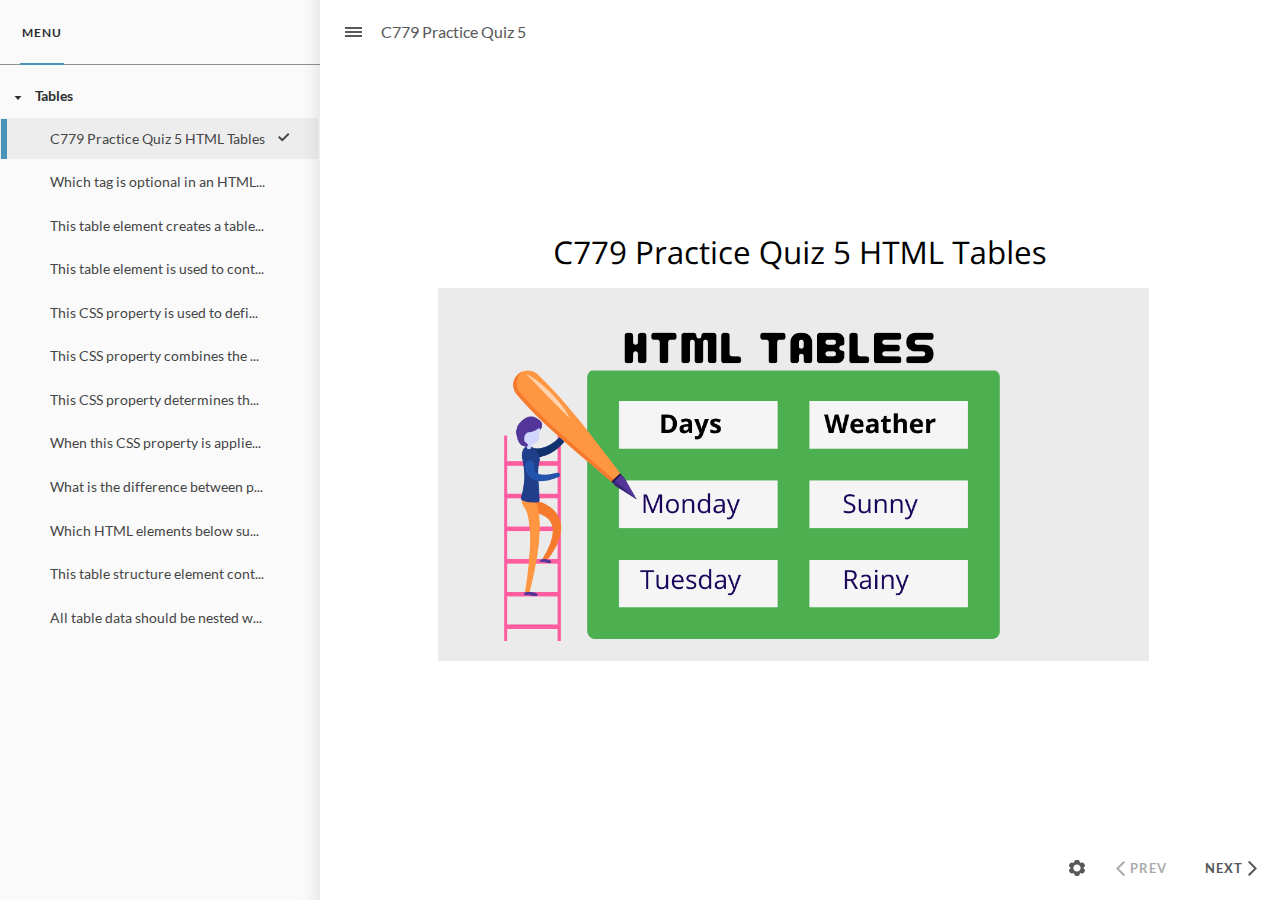
<file: index.html>
﻿<!doctype html>
<html lang="en-US">
<head>
  <meta charset="utf-8">
  <!-- Created using Storyline 360 - http://www.articulate.com  -->
  <!-- version: 3.79.30921.0 -->
  <title>C779 Practice Quiz 5</title>
  <meta http-equiv="x-ua-compatible" content="IE=edge"/>
  <meta name="viewport" content="width=device-width,initial-scale=1,user-scalable=no,shrink-to-fit=no,minimal-ui"/>
  <meta name="apple-mobile-web-app-capable" content="yes"/>
  <style>
    html, body { height: 100%; padding: 0; margin: 0 }
    #app { height: 100%; width: 100%; }
  </style>

  <script>
    window.DS = {};
    window.globals = {
      DATA_PATH_BASE: '',
      HAS_FRAME: true,
      HAS_SLIDE: true,

      lmsPresent: false,
      tinCanPresent: false,
      cmi5Present: false,
      aoSupport: false,
      scale: 'noscale',
      captureRc: false,
      browserSize: 'optimal',
      bgColor: '#FFFFFF',
      features: 'ConnectionMessages,DropIn1,DropIn2,DropIn3,DropIn4,FullScreenToggle,LayerPresentAsDialog,MultipleQuizTracking,UpdatedThemeEditor,VideoSync',
      themeName: 'unified',
      preloaderColor: '#8C8C8C',
      suppressAnalytics: false,
      productChannel: 'stable',
      publishSource: 'storyline',
      aid: 'aid|c968bc11-14fc-4e19-bbd4-9d9aef93eb11',
      cid: '5f8f3acd-6497-43a9-b565-3db9322bfdd7',
      playerVersion: '3.79.30921.0',
      publishTimestamp: '2023-09-07T23:02:59.7660995Z',
      maxIosVideoElements: 10,
      connectionSettings: { message: 'You%20are%20offline.%20Trying%20to%20reconnect...', useDarkTheme: true, mode: 'disabled' },

      
      parseParams: function(qs) {
        if (window.globals.parsedParams != null) {
          return window.globals.parsedParams;
        }
        qs = (qs || window.location.search.substr(1)).split('+').join(' ');
        var params = {},
            tokens,
            re = /[?&]?([^=]+)=([^&]*)/g;

        while (tokens = re.exec(qs)) {
          params[decodeURIComponent(tokens[1]).trim()] =
            decodeURIComponent(tokens[2]).trim();
        }
        window.globals.parsedParams = params;
        return params;
      }

    };
  </script>
  <script>
    var isIe11 = ('ActiveXObject' in window || window.MSBlobBuilder != null)
      && window.msCrypto != null && !window.ActiveXObject;
    if (isIe11) {
      window.globals.unsupportedBrowser = true;
      document.write(atob('[base64]'));
    }
  </script>
  
  <script>window.THREE = { };</script>
  
</head>
<body style="background: #FFFFFF" class="cs-HTML theme-unified">
  <!-- 360 -->
  <script>!function(){var e,i=/iPhone/i,o=/iPod/i,n=/iPad/i,t=/\biOS-universal(?:.+)Mac\b/i,r=/\bAndroid(?:.+)Mobile\b/i,a=/Android/i,d=/(?:SD4930UR|\bSilk(?:.+)Mobile\b)/i,p=/Silk/i,l=/Windows Phone/i,u=/\bWindows(?:.+)ARM\b/i,b=/BlackBerry/i,s=/BB10/i,c=/Opera Mini/i,f=/\b(CriOS|Chrome)(?:.+)Mobile/i,h=/Mobile(?:.+)Firefox\b/i,v=function(e){return void 0!==e&&"MacIntel"===e.platform&&"number"==typeof e.maxTouchPoints&&e.maxTouchPoints>1&&"undefined"==typeof MSStream};e=function(e){var m={userAgent:"",platform:"",maxTouchPoints:0};e||"undefined"==typeof navigator?"string"==typeof e?m.userAgent=e:e&&e.userAgent&&(m={userAgent:e.userAgent,platform:e.platform,maxTouchPoints:e.maxTouchPoints||0}):m={userAgent:navigator.userAgent,platform:navigator.platform,maxTouchPoints:navigator.maxTouchPoints||0};var g=m.userAgent,y=g.split("[FBAN");void 0!==y[1]&&(g=y[0]),void 0!==(y=g.split("Twitter"))[1]&&(g=y[0]);var A=function(e){return function(i){return i.test(e)}}(g),w={apple:{phone:A(i)&&!A(l),ipod:A(o),tablet:!A(i)&&(A(n)||v(m))&&!A(l),universal:A(t),device:(A(i)||A(o)||A(n)||A(t)||v(m))&&!A(l)},amazon:{phone:A(d),tablet:!A(d)&&A(p),device:A(d)||A(p)},android:{phone:!A(l)&&A(d)||!A(l)&&A(r),tablet:!A(l)&&!A(d)&&!A(r)&&(A(p)||A(a)),device:!A(l)&&(A(d)||A(p)||A(r)||A(a))||A(/\bokhttp\b/i)},windows:{phone:A(l),tablet:A(u),device:A(l)||A(u)},other:{blackberry:A(b),blackberry10:A(s),opera:A(c),firefox:A(h),chrome:A(f),device:A(b)||A(s)||A(c)||A(h)||A(f)},any:!1,phone:!1,tablet:!1};return w.any=w.apple.device||w.android.device||w.windows.device||w.other.device,w.phone=w.apple.phone||w.android.phone||w.windows.phone,w.tablet=w.apple.tablet||w.android.tablet||w.windows.tablet,w}(),"object"==typeof exports&&"undefined"!=typeof module?module.exports=e:"function"==typeof define&&define.amd?define((function(){return e})):this.isMobile=e}();
    window.isMobile.apple.tablet = window.isMobile.apple.tablet ||
      (navigator.platform === 'MacIntel' && navigator.maxTouchPoints > 1);
    window.isMobile.apple.device = window.isMobile.apple.device || window.isMobile.apple.tablet;
    window.isMobile.tablet = window.isMobile.tablet || window.isMobile.apple.tablet;
    window.isMobile.any = window.isMobile.any || window.isMobile.apple.tablet;
  </script>

  <div id="focus-sink" tabindex="-1"></div>

  <div id="preso"></div>
  <script>
    (function() {

      var classTypes = [ 'desktop', 'mobile', 'phone', 'tablet' ];

      var addDeviceClasses = function(prefix, testObj) {
        var curr, i;
        for (i = 0; i < classTypes.length; i++) {
          curr = classTypes[i];
          if (testObj[curr]) {
            document.body.classList.add(prefix + curr);
          }
        }
      };

      var params = window.globals.parseParams(),
          isDevicePreview = params.devicepreview === '1',
          isPhoneOverride = params.deviceType === 'phone' || (isDevicePreview && params.phone == '1'),
          isTabletOverride = (params.deviceType === 'tablet' || isDevicePreview) && !isPhoneOverride,
          isMobileOverride = isPhoneOverride || isTabletOverride;

      var deviceView = {
        desktop: !window.isMobile.any && !isMobileOverride,
        mobile: window.isMobile.any || isMobileOverride,
        phone: isPhoneOverride || (window.isMobile.phone && !isTabletOverride),
        tablet: isTabletOverride || window.isMobile.tablet
      };

      window.globals.deviceView = deviceView;
      window.isMobile.desktop = !window.isMobile.any;
      window.isMobile.mobile = window.isMobile.any;

      addDeviceClasses('view-', deviceView);

    })();
  </script>
  
  <script src='story_content/user.js' type=text/javascript></script>
  <div class="slide-loader"></div>

  <script>
    var doc = document, loader = doc.body.querySelector('.slide-loader'); [ 1, 2, 3 ].forEach(function(n) { var d = doc.createElement('div'); d.style.backgroundColor = window.globals.preloaderColor; d.classList.add('mobile-loader-dot'); d.classList.add('dot' + n); loader.appendChild(d); });
  </script>

  <div class="mobile-load-title-overlay" style="display: none">
    <div class="mobile-load-title">C779 Practice Quiz 5</div>
  </div>

  <div class="mobile-chrome-warning"></div>

  
<style>
  .warn-connection-dialog {
    display: none;
    background: transparent;
    pointer-events: all;
    position: fixed;
    left: 0;
    top: 0;
    width: 100%;
    height: 100%;
    z-index: 999;
  }

  .warn-connection-content {
    pointer-events: all;
    border-radius: 4px;
    background: white;
    border: 1px solid #E7E7E7;
    color: #333333;
    box-shadow: 0 2px 4px rgba(0, 0, 0, 0.25);
    transition: all 150ms ease-out;
    position: absolute;
    white-space: nowrap;
  }

  .view-phone.is-landscape .warn-connection-content {
    left: 23px;
    bottom: 23px;
  }

  .view-tablet.is-landscape .warn-connection-content {
    left: 50%;
    top: 20px;
    transform: translateX(-50%);
  }

  .is-portrait .warn-connection-content {
    transform: translate(-50%, calc(-100% - 15px));
  }

  .warn-connection-content p {
    display: inline-block;
    margin: 0 8px 0 0;
    line-height: 33px;
    font-size: 11px;
  }

  .warn-connection-content svg {
    position: relative;
    vertical-align: middle;
    margin: 0 2px 2px 8px;
  }

  .view-desktop .warn-connection-content {
    left: 1.5em;
    bottom: 1.5em;
  }

  .view-desktop .warn-connection-content p {
    font-size: 1.1em;
  }

  .is-offline .warn-connection-dialog {
    display: block;
  }

  .is-offline .cs-panel * {
    pointer-events: none !important;
  }

  .is-offline .cs-panel {
    pointer-events: all !important;
  }

  .is-offline #nav-controls * {
    pointer-events: none !important;
  }

  .is-offline #nav-controls {
    pointer-events: all !important;
  }
</style>

<div class="warn-connection-dialog" role="alertdialog" aria-modal="true" tabindex="0" aria-labelledby="warn-connection-message">
  <div class="warn-connection-content">
    <svg width="17" height="15" viewBox="0 0 17 15" xmlns="http://www.w3.org/2000/svg">
      <path fill="#8F0000" stroke="white" d="M16.07,12.98 L15.88,12.23 L9.51,1.21 C8.97,0.26,7.6,0.26,7.06,1.21 L0.69,12.23 C0.15,13.16,0.81,14.36,1.91,14.36 H14.65 C15.47,14.36,16.05,13.7,16.07,12.98 Z"/>
      <path fill="white" stroke="white" d="M8.58,5.5 C8.35,5.28,8.5,5.35,8.21,5.32 C8.09,5.35,7.97,5.49,7.96,5.67 C7.97,5.79,7.98,5.92,7.98,6.04 L7.98,6.04 C7.99,6.17,8,6.31,8.01,6.43 L8.01,6.44 C8.03,6.92,8.06,7.41,8.09,7.9 L8.09,7.9 C8.12,8.39,8.14,8.88,8.17,9.37 C8.17,9.39,8.18,9.42,8.2,9.44 C8.23,9.46,8.25,9.47,8.28,9.47 C8.31,9.47,8.34,9.46,8.35,9.44 C8.37,9.43,8.38,9.4,8.39,9.35 L8.39,9.34 C8.39,9.24,8.4,9.15,8.4,9.05 L8.4,9.05 C8.41,8.96,8.41,8.86,8.42,8.75 C8.43,8.44,8.45,8.12,8.47,7.81 L8.47,7.81 C8.49,7.49,8.51,7.18,8.53,6.87 C8.55,6.46,8.56,6.05,8.59,5.64 L8.6,5.62 C8.6,5.57,8.59,5.53,8.58,5.5 L8.21,5.32 Z"/>
      <circle fill="white" stroke="white" cx="8.3" cy="11.35" r="0.3"/>
    </svg>
    <p id="warn-connection-message">You are offline. Trying to reconnect...</p>
  </div>
</div>

<script>
  (function() {
    window.DS.connection = {
      warningShown: false,
      assets: {},
      loadingAssetGroup: false,
      retryDelay: 500
    };

    var connectionSettings = window.globals.connectionSettings || {};

    // The `window.globals.features` variable must be set in `webpack.dev.config` when testing locally - it is not enough
    // to have it in the data - but it must be set there as well.
    var useConnectionMessages = window.AbortController != null &&
      window.location.protocol != 'file:' &&
      window.globals.features.indexOf('ConnectionMessages') != -1 &&
      connectionSettings.mode === 'normal';

    window.DS.connection.useConnectionMessages = useConnectionMessages;

    var assetCount = 0;
    var checkLoadedId;


    if (useConnectionMessages && connectionSettings != null) {
      var contentEl = document.querySelector('.warn-connection-content');
      var messageEl = contentEl.querySelector('p');

      if (connectionSettings.useDarkTheme) {
        contentEl.style.borderColor = '#BABBBA';
        contentEl.style.backgroundColor = '#282828';
        contentEl.style.color = '#FFFFFF';
      }

      if (connectionSettings.message != null) {
        messageEl.textContent = window.decodeURIComponent(connectionSettings.message);
      }
    }

    function checkAssetsReady() {
      for (var i in DS.connection.assets) {
        if (!DS.connection.assets[i].success) {
          return false;
        }
      }
      return true;
    }

    function stopAssetGroup() {
      if (!useConnectionMessages) { return; }

      assetCount = 0;

      DS.connection.oldAssetGroup = DS.connection.assets;
      DS.connection.assets = {};
      DS.connection.loadingAssetGroup = false;
      clearInterval(checkLoadedId);
    }

    function startAssetGroup() {
      if (!useConnectionMessages) { return; }
      var ticks = 0;
      clearInterval(checkLoadedId);
      checkLoadedId = setInterval(function() {
        var loaded = 0;
        if (assetCount === 0 && loaded === 0) {
          clearInterval(checkLoadedId);
          return;
        }

        for (var i in DS.connection.assets) {
          if (DS.connection.assets[i].success) {
            loaded++;
          }
        }

        if (assetCount === loaded && checkAssetsReady()) {
          for (var i in DS.connection.assets) {
            if (DS.connection.assets[i].action) {
              DS.connection.assets[i].action();
            }
          }
          hideWarning();
          stopAssetGroup();
        }
      }, 100)
    }

    function requiredAsset(url, action, retry, type) {
      if (!useConnectionMessages) { return; }
      if (DS.connection.assets[url]) { return; }

      DS.connection.assets[url] = {
        success: false, action: action, retry: retry, type: type
      };
      assetCount = Object.keys(DS.connection.assets).length;
      if (!DS.connection.loadingAssetGroup) {
        startAssetGroup();
      }
      DS.connection.loadingAssetGroup = true;
    }

    function assetLoaded(url) {
      if (!useConnectionMessages) { return; }
      if (DS.connection.assets[url]) {
        DS.connection.assets[url].success = true;
      }
    }

    function assetFailed(url) {
      if (!useConnectionMessages) { return; }
      if (!DS.connection.assets[url]) {
        if (/\.js$/.test(url) && url.indexOf('transcripts') === -1) {
          setTimeout(function() {
            if (DS.connection.lastSlideLoaded != null) {
              DS.connection.lastSlideLoaded();
            }
          }, DS.connection.retryDelay);
        }
        return;
      }
      if (!DS.connection.warningShown) { showWarning(); }
      if (DS.connection.assets[url].retry) {
        setTimeout(function() {
          if (!DS.connection.assets[url].success) {
            DS.connection.assets[url].retry()
          }
        }, DS.connection.retryDelay);
      }
    }

    function hideWarning() {
      document.body.classList.remove('is-offline');
      DS.connection.warningShown = false;
      enableKeys();
    }
    DS.connection.hideWarning = hideWarning

    function showWarning(btn) {
      document.body.classList.add('is-offline')
      DS.connection.warningShown = true;
      updateWarningPosition();
      disableKeys();
    }

    function updateWarningPosition() {
      if (!DS.connection.warningShown) {
        return;
      }

      var isPortrait = document.body.classList.contains('is-portrait');
      var warningEl = document.querySelector('.warn-connection-content');

      if (isPortrait) {
        var slide = document.querySelector('.primary-slide');
        var slideRect = slide.getBoundingClientRect();

        warningEl.style.top = `${slideRect.top}px`
        warningEl.style.left = `${slideRect.left + slideRect.width / 2}px`
      } else {
        warningEl.style.top = null;
        warningEl.style.left = null;
      }

      window.requestAnimationFrame(updateWarningPosition);
    }

    function onDisableKeyDown(e) {
      e.preventDefault();
      e.stopImmediatePropagation();
    }

    function onDisableKeyUp(e) {
      e.preventDefault();
      e.stopImmediatePropagation();
    }

    var accStyle = document.createElement('style');
    var warnDialogEl = document.querySelector('.warn-connection-dialog');

    function disableKeys() {
      if (DS.views.nsStack.length === 1) {
        DS.views.nsStack[0].tabReachable = false
        DS.views.nsStack[0].updateTabIndex(true, true);
      }

      accStyle.innerHTML = '.acc-shadow-dom { display: none; }';
      document.body.appendChild(accStyle);

      warnDialogEl.parentNode.append(warnDialogEl);
      warnDialogEl.focus();
    }

    function enableKeys() {
      document.body.removeChild(accStyle);
      if (DS.views.nsStack.length === 1 && DS.views.nsStack[0].name === '_frame') {
        DS.views.nsStack[0].tabReachable = true;
        DS.views.nsStack[0].updateTabIndex();
      }
    }

    // these will all be noops if the feature flag isn't set in
    // the data and `window.globals.features`
    DS.connection.requiredAsset = requiredAsset;
    DS.connection.assetLoaded = assetLoaded;
    DS.connection.assetFailed = assetFailed;
    DS.connection.stopAssetGroup = stopAssetGroup;
    DS.connection.startAssetGroup = startAssetGroup;
  })();
</script>


  <script>
    
    if (window.autoSpider && window.vInterfaceObject) {
      document.querySelector('.mobile-load-title-overlay').style.display = 'none';
    }
  </script>

  

  <link rel="stylesheet" href="html5/data/css/output.min.css" data-noprefix/>
</body>
<script src="html5/lib/scripts/bootstrapper.min.js"></script>
</html>
</file>
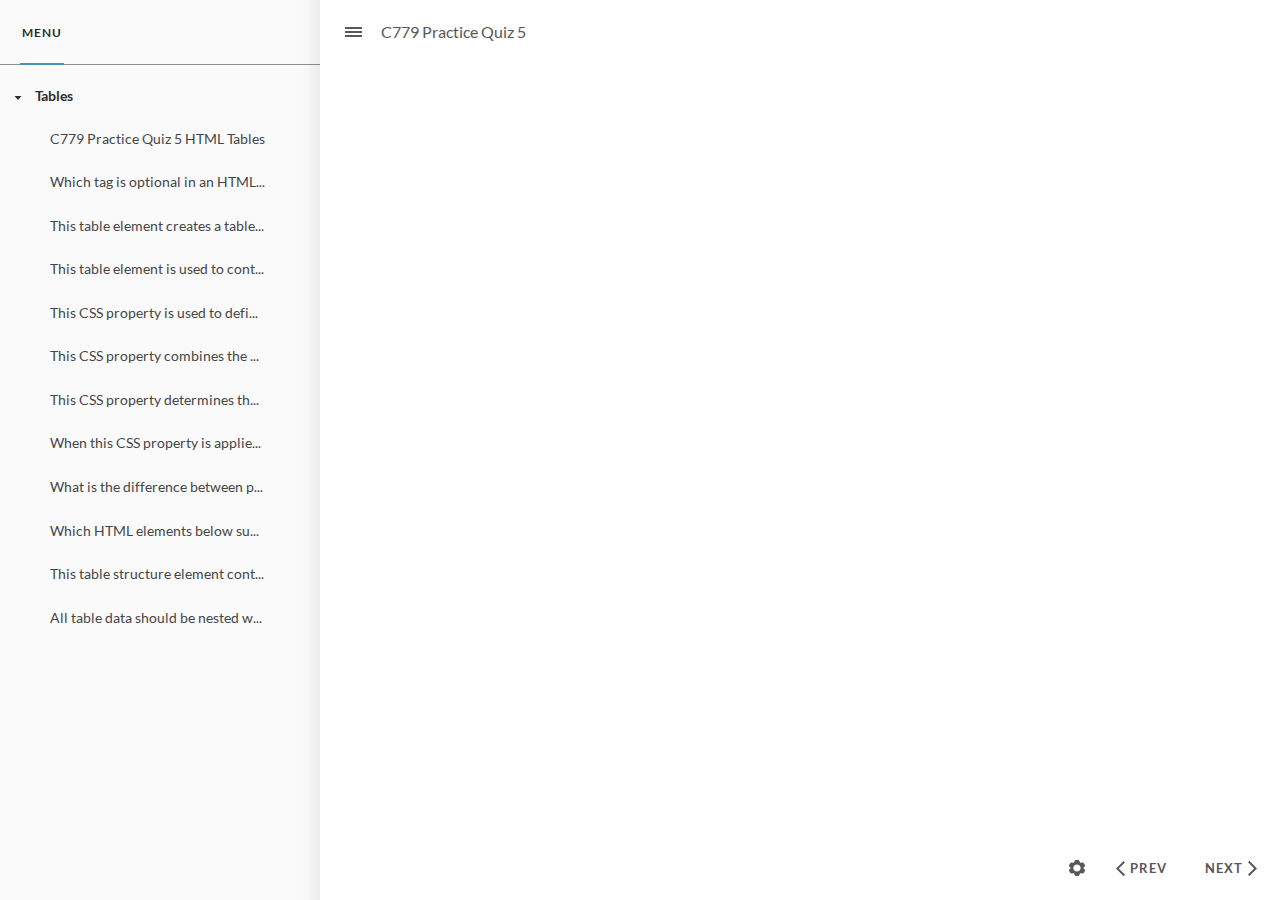
<file: index_lms.html>
<!doctype html>
<html lang="en-US">
<head>
  <meta charset="utf-8">
  <!-- Created using Storyline 360 - http://www.articulate.com  -->
  <!-- version: 3.79.30921.0 -->
  <title>C779 Practice Quiz 5</title>
  <meta http-equiv="x-ua-compatible" content="IE=edge"/>
  <meta name="viewport" content="width=device-width,initial-scale=1,user-scalable=no,shrink-to-fit=no,minimal-ui"/>
  <meta name="apple-mobile-web-app-capable" content="yes"/>
  <style>
    html, body { height: 100%; padding: 0; margin: 0 }
    #app { height: 100%; width: 100%; }
  </style>

  <script>
    window.DS = {};
    window.globals = {
      DATA_PATH_BASE: '',
      HAS_FRAME: true,
      HAS_SLIDE: true,

      lmsPresent: true,
      tinCanPresent: false,
      cmi5Present: false,
      aoSupport: false,
      scale: 'noscale',
      captureRc: false,
      browserSize: 'optimal',
      bgColor: '#FFFFFF',
      features: 'ConnectionMessages,DropIn1,DropIn2,DropIn3,DropIn4,FullScreenToggle,LayerPresentAsDialog,MultipleQuizTracking,UpdatedThemeEditor,VideoSync',
      themeName: 'unified',
      preloaderColor: '#8C8C8C',
      suppressAnalytics: false,
      productChannel: 'stable',
      publishSource: 'storyline',
      aid: 'aid|c968bc11-14fc-4e19-bbd4-9d9aef93eb11',
      cid: '5f8f3acd-6497-43a9-b565-3db9322bfdd7',
      playerVersion: '3.79.30921.0',
      publishTimestamp: '2023-09-07T23:03:01.5116852Z',
      maxIosVideoElements: 10,
      connectionSettings: { message: 'You%20are%20offline.%20Trying%20to%20reconnect...', useDarkTheme: true, mode: 'disabled' },

      
      parseParams: function(qs) {
        if (window.globals.parsedParams != null) {
          return window.globals.parsedParams;
        }
        qs = (qs || window.location.search.substr(1)).split('+').join(' ');
        var params = {},
            tokens,
            re = /[?&]?([^=]+)=([^&]*)/g;

        while (tokens = re.exec(qs)) {
          params[decodeURIComponent(tokens[1]).trim()] =
            decodeURIComponent(tokens[2]).trim();
        }
        window.globals.parsedParams = params;
        return params;
      }

    };
  </script>
  <script>
    var isIe11 = ('ActiveXObject' in window || window.MSBlobBuilder != null)
      && window.msCrypto != null && !window.ActiveXObject;
    if (isIe11) {
      window.globals.unsupportedBrowser = true;
      document.write(atob('[base64]'));
    }
  </script>
  <script src="lms/scormdriver.js" charset="utf-8"></script>
  <script>window.THREE = { };</script>
  
</head>
<body style="background: #FFFFFF" class="cs-HTML theme-unified">
  <!-- 360 -->
  <script>!function(){var e,i=/iPhone/i,o=/iPod/i,n=/iPad/i,t=/\biOS-universal(?:.+)Mac\b/i,r=/\bAndroid(?:.+)Mobile\b/i,a=/Android/i,d=/(?:SD4930UR|\bSilk(?:.+)Mobile\b)/i,p=/Silk/i,l=/Windows Phone/i,u=/\bWindows(?:.+)ARM\b/i,b=/BlackBerry/i,s=/BB10/i,c=/Opera Mini/i,f=/\b(CriOS|Chrome)(?:.+)Mobile/i,h=/Mobile(?:.+)Firefox\b/i,v=function(e){return void 0!==e&&"MacIntel"===e.platform&&"number"==typeof e.maxTouchPoints&&e.maxTouchPoints>1&&"undefined"==typeof MSStream};e=function(e){var m={userAgent:"",platform:"",maxTouchPoints:0};e||"undefined"==typeof navigator?"string"==typeof e?m.userAgent=e:e&&e.userAgent&&(m={userAgent:e.userAgent,platform:e.platform,maxTouchPoints:e.maxTouchPoints||0}):m={userAgent:navigator.userAgent,platform:navigator.platform,maxTouchPoints:navigator.maxTouchPoints||0};var g=m.userAgent,y=g.split("[FBAN");void 0!==y[1]&&(g=y[0]),void 0!==(y=g.split("Twitter"))[1]&&(g=y[0]);var A=function(e){return function(i){return i.test(e)}}(g),w={apple:{phone:A(i)&&!A(l),ipod:A(o),tablet:!A(i)&&(A(n)||v(m))&&!A(l),universal:A(t),device:(A(i)||A(o)||A(n)||A(t)||v(m))&&!A(l)},amazon:{phone:A(d),tablet:!A(d)&&A(p),device:A(d)||A(p)},android:{phone:!A(l)&&A(d)||!A(l)&&A(r),tablet:!A(l)&&!A(d)&&!A(r)&&(A(p)||A(a)),device:!A(l)&&(A(d)||A(p)||A(r)||A(a))||A(/\bokhttp\b/i)},windows:{phone:A(l),tablet:A(u),device:A(l)||A(u)},other:{blackberry:A(b),blackberry10:A(s),opera:A(c),firefox:A(h),chrome:A(f),device:A(b)||A(s)||A(c)||A(h)||A(f)},any:!1,phone:!1,tablet:!1};return w.any=w.apple.device||w.android.device||w.windows.device||w.other.device,w.phone=w.apple.phone||w.android.phone||w.windows.phone,w.tablet=w.apple.tablet||w.android.tablet||w.windows.tablet,w}(),"object"==typeof exports&&"undefined"!=typeof module?module.exports=e:"function"==typeof define&&define.amd?define((function(){return e})):this.isMobile=e}();
    window.isMobile.apple.tablet = window.isMobile.apple.tablet ||
      (navigator.platform === 'MacIntel' && navigator.maxTouchPoints > 1);
    window.isMobile.apple.device = window.isMobile.apple.device || window.isMobile.apple.tablet;
    window.isMobile.tablet = window.isMobile.tablet || window.isMobile.apple.tablet;
    window.isMobile.any = window.isMobile.any || window.isMobile.apple.tablet;
  </script>

  <div id="focus-sink" tabindex="-1"></div>

  <div id="preso"></div>
  <script>
    (function() {

      var classTypes = [ 'desktop', 'mobile', 'phone', 'tablet' ];

      var addDeviceClasses = function(prefix, testObj) {
        var curr, i;
        for (i = 0; i < classTypes.length; i++) {
          curr = classTypes[i];
          if (testObj[curr]) {
            document.body.classList.add(prefix + curr);
          }
        }
      };

      var params = window.globals.parseParams(),
          isDevicePreview = params.devicepreview === '1',
          isPhoneOverride = params.deviceType === 'phone' || (isDevicePreview && params.phone == '1'),
          isTabletOverride = (params.deviceType === 'tablet' || isDevicePreview) && !isPhoneOverride,
          isMobileOverride = isPhoneOverride || isTabletOverride;

      var deviceView = {
        desktop: !window.isMobile.any && !isMobileOverride,
        mobile: window.isMobile.any || isMobileOverride,
        phone: isPhoneOverride || (window.isMobile.phone && !isTabletOverride),
        tablet: isTabletOverride || window.isMobile.tablet
      };

      window.globals.deviceView = deviceView;
      window.isMobile.desktop = !window.isMobile.any;
      window.isMobile.mobile = window.isMobile.any;

      addDeviceClasses('view-', deviceView);

    })();
  </script>
  
  <script src='story_content/user.js' type=text/javascript></script>
  <div class="slide-loader"></div>

  <script>
    var doc = document, loader = doc.body.querySelector('.slide-loader'); [ 1, 2, 3 ].forEach(function(n) { var d = doc.createElement('div'); d.style.backgroundColor = window.globals.preloaderColor; d.classList.add('mobile-loader-dot'); d.classList.add('dot' + n); loader.appendChild(d); });
  </script>

  <div class="mobile-load-title-overlay" style="display: none">
    <div class="mobile-load-title">C779 Practice Quiz 5</div>
  </div>

  <div class="mobile-chrome-warning"></div>

  
<style>
  .warn-connection-dialog {
    display: none;
    background: transparent;
    pointer-events: all;
    position: fixed;
    left: 0;
    top: 0;
    width: 100%;
    height: 100%;
    z-index: 999;
  }

  .warn-connection-content {
    pointer-events: all;
    border-radius: 4px;
    background: white;
    border: 1px solid #E7E7E7;
    color: #333333;
    box-shadow: 0 2px 4px rgba(0, 0, 0, 0.25);
    transition: all 150ms ease-out;
    position: absolute;
    white-space: nowrap;
  }

  .view-phone.is-landscape .warn-connection-content {
    left: 23px;
    bottom: 23px;
  }

  .view-tablet.is-landscape .warn-connection-content {
    left: 50%;
    top: 20px;
    transform: translateX(-50%);
  }

  .is-portrait .warn-connection-content {
    transform: translate(-50%, calc(-100% - 15px));
  }

  .warn-connection-content p {
    display: inline-block;
    margin: 0 8px 0 0;
    line-height: 33px;
    font-size: 11px;
  }

  .warn-connection-content svg {
    position: relative;
    vertical-align: middle;
    margin: 0 2px 2px 8px;
  }

  .view-desktop .warn-connection-content {
    left: 1.5em;
    bottom: 1.5em;
  }

  .view-desktop .warn-connection-content p {
    font-size: 1.1em;
  }

  .is-offline .warn-connection-dialog {
    display: block;
  }

  .is-offline .cs-panel * {
    pointer-events: none !important;
  }

  .is-offline .cs-panel {
    pointer-events: all !important;
  }

  .is-offline #nav-controls * {
    pointer-events: none !important;
  }

  .is-offline #nav-controls {
    pointer-events: all !important;
  }
</style>

<div class="warn-connection-dialog" role="alertdialog" aria-modal="true" tabindex="0" aria-labelledby="warn-connection-message">
  <div class="warn-connection-content">
    <svg width="17" height="15" viewBox="0 0 17 15" xmlns="http://www.w3.org/2000/svg">
      <path fill="#8F0000" stroke="white" d="M16.07,12.98 L15.88,12.23 L9.51,1.21 C8.97,0.26,7.6,0.26,7.06,1.21 L0.69,12.23 C0.15,13.16,0.81,14.36,1.91,14.36 H14.65 C15.47,14.36,16.05,13.7,16.07,12.98 Z"/>
      <path fill="white" stroke="white" d="M8.58,5.5 C8.35,5.28,8.5,5.35,8.21,5.32 C8.09,5.35,7.97,5.49,7.96,5.67 C7.97,5.79,7.98,5.92,7.98,6.04 L7.98,6.04 C7.99,6.17,8,6.31,8.01,6.43 L8.01,6.44 C8.03,6.92,8.06,7.41,8.09,7.9 L8.09,7.9 C8.12,8.39,8.14,8.88,8.17,9.37 C8.17,9.39,8.18,9.42,8.2,9.44 C8.23,9.46,8.25,9.47,8.28,9.47 C8.31,9.47,8.34,9.46,8.35,9.44 C8.37,9.43,8.38,9.4,8.39,9.35 L8.39,9.34 C8.39,9.24,8.4,9.15,8.4,9.05 L8.4,9.05 C8.41,8.96,8.41,8.86,8.42,8.75 C8.43,8.44,8.45,8.12,8.47,7.81 L8.47,7.81 C8.49,7.49,8.51,7.18,8.53,6.87 C8.55,6.46,8.56,6.05,8.59,5.64 L8.6,5.62 C8.6,5.57,8.59,5.53,8.58,5.5 L8.21,5.32 Z"/>
      <circle fill="white" stroke="white" cx="8.3" cy="11.35" r="0.3"/>
    </svg>
    <p id="warn-connection-message">You are offline. Trying to reconnect...</p>
  </div>
</div>

<script>
  (function() {
    window.DS.connection = {
      warningShown: false,
      assets: {},
      loadingAssetGroup: false,
      retryDelay: 500
    };

    var connectionSettings = window.globals.connectionSettings || {};

    // The `window.globals.features` variable must be set in `webpack.dev.config` when testing locally - it is not enough
    // to have it in the data - but it must be set there as well.
    var useConnectionMessages = window.AbortController != null &&
      window.location.protocol != 'file:' &&
      window.globals.features.indexOf('ConnectionMessages') != -1 &&
      connectionSettings.mode === 'normal';

    window.DS.connection.useConnectionMessages = useConnectionMessages;

    var assetCount = 0;
    var checkLoadedId;


    if (useConnectionMessages && connectionSettings != null) {
      var contentEl = document.querySelector('.warn-connection-content');
      var messageEl = contentEl.querySelector('p');

      if (connectionSettings.useDarkTheme) {
        contentEl.style.borderColor = '#BABBBA';
        contentEl.style.backgroundColor = '#282828';
        contentEl.style.color = '#FFFFFF';
      }

      if (connectionSettings.message != null) {
        messageEl.textContent = window.decodeURIComponent(connectionSettings.message);
      }
    }

    function checkAssetsReady() {
      for (var i in DS.connection.assets) {
        if (!DS.connection.assets[i].success) {
          return false;
        }
      }
      return true;
    }

    function stopAssetGroup() {
      if (!useConnectionMessages) { return; }

      assetCount = 0;

      DS.connection.oldAssetGroup = DS.connection.assets;
      DS.connection.assets = {};
      DS.connection.loadingAssetGroup = false;
      clearInterval(checkLoadedId);
    }

    function startAssetGroup() {
      if (!useConnectionMessages) { return; }
      var ticks = 0;
      clearInterval(checkLoadedId);
      checkLoadedId = setInterval(function() {
        var loaded = 0;
        if (assetCount === 0 && loaded === 0) {
          clearInterval(checkLoadedId);
          return;
        }

        for (var i in DS.connection.assets) {
          if (DS.connection.assets[i].success) {
            loaded++;
          }
        }

        if (assetCount === loaded && checkAssetsReady()) {
          for (var i in DS.connection.assets) {
            if (DS.connection.assets[i].action) {
              DS.connection.assets[i].action();
            }
          }
          hideWarning();
          stopAssetGroup();
        }
      }, 100)
    }

    function requiredAsset(url, action, retry, type) {
      if (!useConnectionMessages) { return; }
      if (DS.connection.assets[url]) { return; }

      DS.connection.assets[url] = {
        success: false, action: action, retry: retry, type: type
      };
      assetCount = Object.keys(DS.connection.assets).length;
      if (!DS.connection.loadingAssetGroup) {
        startAssetGroup();
      }
      DS.connection.loadingAssetGroup = true;
    }

    function assetLoaded(url) {
      if (!useConnectionMessages) { return; }
      if (DS.connection.assets[url]) {
        DS.connection.assets[url].success = true;
      }
    }

    function assetFailed(url) {
      if (!useConnectionMessages) { return; }
      if (!DS.connection.assets[url]) {
        if (/\.js$/.test(url) && url.indexOf('transcripts') === -1) {
          setTimeout(function() {
            if (DS.connection.lastSlideLoaded != null) {
              DS.connection.lastSlideLoaded();
            }
          }, DS.connection.retryDelay);
        }
        return;
      }
      if (!DS.connection.warningShown) { showWarning(); }
      if (DS.connection.assets[url].retry) {
        setTimeout(function() {
          if (!DS.connection.assets[url].success) {
            DS.connection.assets[url].retry()
          }
        }, DS.connection.retryDelay);
      }
    }

    function hideWarning() {
      document.body.classList.remove('is-offline');
      DS.connection.warningShown = false;
      enableKeys();
    }
    DS.connection.hideWarning = hideWarning

    function showWarning(btn) {
      document.body.classList.add('is-offline')
      DS.connection.warningShown = true;
      updateWarningPosition();
      disableKeys();
    }

    function updateWarningPosition() {
      if (!DS.connection.warningShown) {
        return;
      }

      var isPortrait = document.body.classList.contains('is-portrait');
      var warningEl = document.querySelector('.warn-connection-content');

      if (isPortrait) {
        var slide = document.querySelector('.primary-slide');
        var slideRect = slide.getBoundingClientRect();

        warningEl.style.top = `${slideRect.top}px`
        warningEl.style.left = `${slideRect.left + slideRect.width / 2}px`
      } else {
        warningEl.style.top = null;
        warningEl.style.left = null;
      }

      window.requestAnimationFrame(updateWarningPosition);
    }

    function onDisableKeyDown(e) {
      e.preventDefault();
      e.stopImmediatePropagation();
    }

    function onDisableKeyUp(e) {
      e.preventDefault();
      e.stopImmediatePropagation();
    }

    var accStyle = document.createElement('style');
    var warnDialogEl = document.querySelector('.warn-connection-dialog');

    function disableKeys() {
      if (DS.views.nsStack.length === 1) {
        DS.views.nsStack[0].tabReachable = false
        DS.views.nsStack[0].updateTabIndex(true, true);
      }

      accStyle.innerHTML = '.acc-shadow-dom { display: none; }';
      document.body.appendChild(accStyle);

      warnDialogEl.parentNode.append(warnDialogEl);
      warnDialogEl.focus();
    }

    function enableKeys() {
      document.body.removeChild(accStyle);
      if (DS.views.nsStack.length === 1 && DS.views.nsStack[0].name === '_frame') {
        DS.views.nsStack[0].tabReachable = true;
        DS.views.nsStack[0].updateTabIndex();
      }
    }

    // these will all be noops if the feature flag isn't set in
    // the data and `window.globals.features`
    DS.connection.requiredAsset = requiredAsset;
    DS.connection.assetLoaded = assetLoaded;
    DS.connection.assetFailed = assetFailed;
    DS.connection.stopAssetGroup = stopAssetGroup;
    DS.connection.startAssetGroup = startAssetGroup;
  })();
</script>


  <script>
    
    if (window.autoSpider && window.vInterfaceObject) {
      document.querySelector('.mobile-load-title-overlay').style.display = 'none';
    }
  </script>

  

  <link rel="stylesheet" href="html5/data/css/output.min.css" data-noprefix/>
</body>
<script src="html5/lib/scripts/bootstrapper.min.js"></script>
</html>
</file>
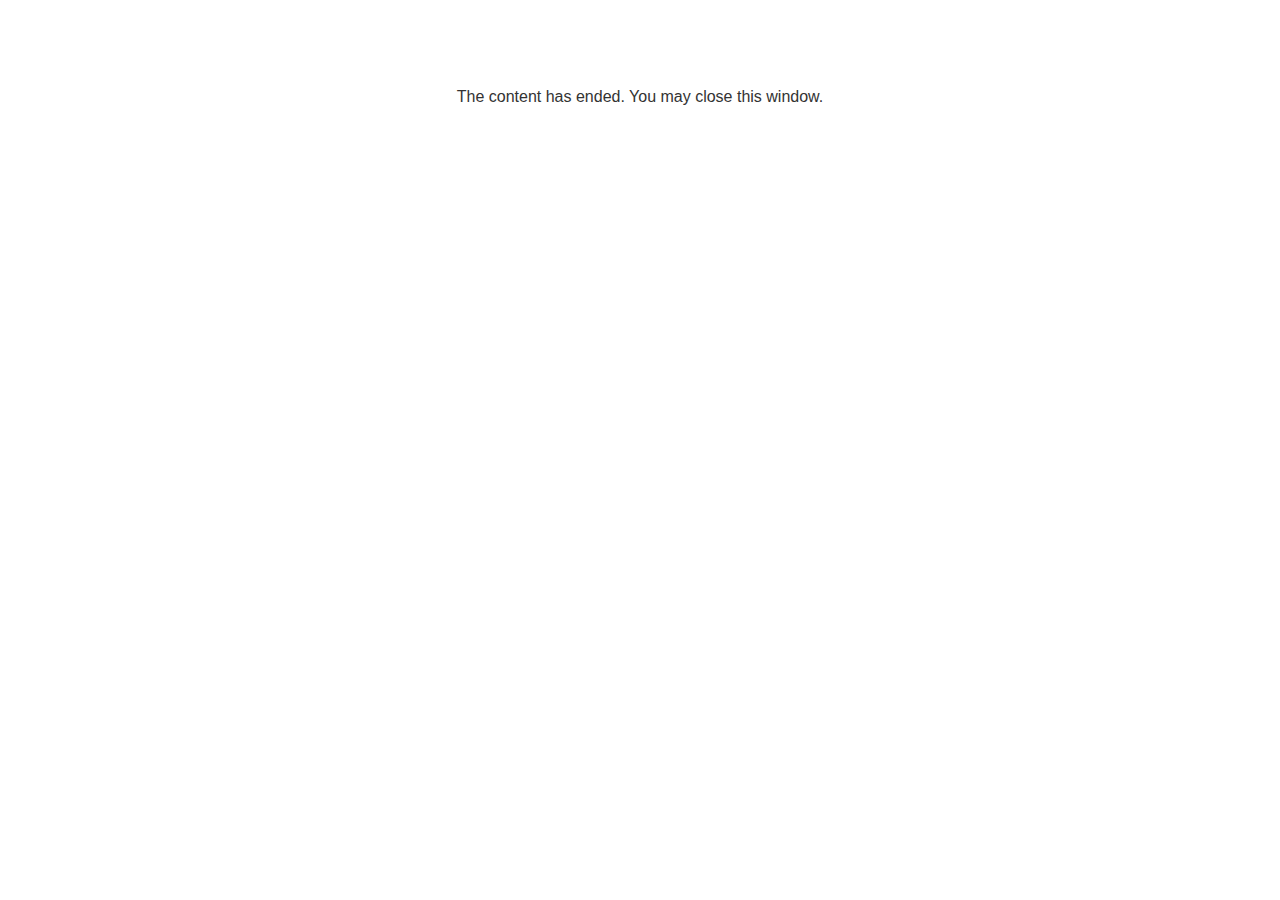
<file: lms/goodbye.html>
<!doctype html>
<html>
<body style="background-color: #ffffff;">

<p role="alert" style="color: #333333;font-family: Lato, articulate, tahoma, arial;font-size: medium;text-align: center;">
<br><br><br><br>
The content has ended. You may close this window.
</p>

</body>
</html>
</file>
<file: html5/data/css/output.min.css>
@font-face {
  font-family: 'LatoBold Charset1_ Bold0E6466EA';
  src: url('[data-uri]');
  font-style: normal;
  font-weight: normal;
}
@font-face {
  font-family: 'Lato Charset1_ 6GBbMn85EC10A75D';
  src: url('[data-uri]');
  font-style: normal;
  font-weight: normal;
}
@font-face {
  font-family: 'Open Sans Charset1_ 6OnF3FC41CD';
  src: url('[data-uri]');
  font-style: normal;
  font-weight: normal;
}
@font-face {
  font-family: 'Open SansBold CharsBold44EEC809';
  src: url('[data-uri]');
  font-style: normal;
  font-weight: normal;
}
@font-face {
  font-family: 'Open Sans Charset0_v9TY33EDE6F2';
  src: url('[data-uri]');
  font-style: normal;
  font-weight: normal;
}
@font-face {
  font-family: 'Open SansBold CharsBoldE47A47C6';
  src: url('[data-uri]');
  font-style: normal;
  font-weight: normal;
}
.cs-HTML {
  background: rgba(255, 255, 255, 1);
}
.cs-pxabnsnfns00001000001 .cs-infopanel  {
  box-shadow: 0 1px 0 rgba(0, 0, 0, 0);
  background: rgba(255, 255, 255, 1);
}
.cs-pxabnsnfns00001000001 .cs-infopanel .cs-link {
  color: rgba(88, 88, 88, 1);
}
.cs-pxabnsnfns00001000001 .cs-infopanel .cs-link:hover {
  color: rgba(255, 255, 255, 1);
}
.cs-pxabnsnfns00001000001 .cs-infopanel .cs-name {
  color: rgba(68, 68, 68, 1);
}
.cs-pxabnsnfns00001000001 .cs-infopanel .cs-title {
  color: rgba(153, 153, 153, 1);
}
.cs-pxabnsnfns00001000001 .cs-infopanelpopup  {
  box-shadow: 0 1px 0 rgba(0, 0, 0, 0);
  background: rgba(0, 0, 0, 0);
}
.cs-pxabnsnfns00001000001 .cs-infopanelpopup .cs-link {
  color: rgba(255, 0, 0, 1);
}
.cs-pxabnsnfns00001000001 .cs-infopanelpopup .cs-link:hover {
  color: rgba(255, 255, 255, 1);
}
.cs-pxabnsnfns00001000001 .cs-infopanelpopup .cs-name {
  color: rgba(255, 255, 255, 1);
}
.cs-pxabnsnfns00001000001 .cs-infopanelpopup .cs-bio {
  color: rgba(88, 88, 88, 1);
}
.cs-pxabnsnfns00001000001 .cs-timer  {
  color: rgba(88, 88, 88, 1);
}
.cs-pxabnsnfns00001000001 .cs-duration stop:first-child {
  stop-color: rgba(220, 220, 220, 1);
}
.cs-pxabnsnfns00001000001 .cs-duration stop:last-child {
  stop-color: rgba(220, 220, 220, 1);
}
.cs-pxabnsnfns00001000001 .cs-elapsed stop:first-child {
  stop-color: rgba(254, 227, 71, 1);
}
.cs-pxabnsnfns00001000001 .cs-elapsed stop:last-child {
  stop-color: rgba(254, 227, 71, 1);
}
.cs-pxabnsnfns00001000001 .cs-timer .cs-pie .cs-innerstroke {
  stroke: rgba(199, 199, 199, 1);
}
.cs-pxabnsnfns00001000001 .cs-timer .cs-pie .cs-innerborder {
  stroke: rgba(255, 255, 255, 1);
}
.cs-pxabnsnfns00001000001 .cs-window  {
  box-shadow: 0 8px 5px rgba(0, 0, 0, 0.2);
  border-color: rgba(49, 99, 0, 1);
  background: rgba(250, 250, 250, 1);
  color: rgba(70, 70, 70, 1);
}
.cs-pxabnsnfns00001000001 .cs-window .cs-diva {
  border-color: rgba(0, 0, 0, 0);
}
.cs-pxabnsnfns00001000001 .cs-window .cs-divb {
  border-color: rgba(0, 0, 0, 0);
}
.cs-pxabnsnfns00001000001 .cs-editor .cs-editor-slide {
  color: rgba(255, 255, 255, 1);
}
.cs-pxabnsnfns00001000001 .cs-editor .cs-editor-html {
  color: rgba(70, 70, 70, 1);
}
.cs-pxabnsnfns00001000001 .cs-editor .cs-editor-button {
  text-shadow: 0 1px 0 rgba(0, 0, 0, 0);
  color: rgba(255, 255, 255, 1);
  border-color: rgba(33, 68, 0, 1);
  background: rgba(60, 124, 0, 1);
}
.cs-pxabnsnfns00001000001 .cs-editor .cs-editor-button:hover {
  background: rgba(66, 142, 0, 1);
}
.cs-pxabnsnfns00001000001 .cs-editor .cs-editor-button:active {
  background: rgba(46, 93, 0, 1);
}
.cs-pxabnsnfns00001000001 .cs-listitem  {
  color: rgba(70, 70, 70, 1);
  border-color: none;
  border: 1px solid transparent;
}
.cs-pxabnsnfns00001000001 .cs-listitem:hover {
  background: rgba(0, 0, 0, 0.05);
  border-color: rgba(142, 143, 142, 1) !important;
  border-width: 1px;
  border-radius: 2px;
  border-style: solid;
  box-sizing: border-box;
}
.cs-pxabnsnfns00001000001 .cs-listitem.hover {
  background: rgba(0, 0, 0, 0.05);
  border-color: rgba(142, 143, 142, 1) !important;
  border-width: 1px;
  border-radius: 2px;
  border-style: solid;
  box-sizing: border-box;
}
.cs-pxabnsnfns00001000001 .cs-glossary  {
  color: rgba(70, 70, 70, 1);
}
.cs-pxabnsnfns00001000001 .cs-glossary .cs-scrolling-panel {
  background: rgba(0, 0, 0, 0);
}
.cs-pxabnsnfns00001000001 .cs-glossary .cs-term.cs-selected .cs-choice-list-trigger {
  color: rgba(255, 255, 255, 1);
  background: rgba(255, 255, 255, 1);
}
.cs-pxabnsnfns00001000001 .cs-glossary .cs-term.cs-selected .cs-choice-list-trigger:focus {
  color: rgba(255, 255, 255, 1);
  background: rgba(255, 255, 255, 1);
}
.cs-pxabnsnfns00001000001 .cs-glossary .cs-term:hover .cs-choice-list-trigger {
  background: rgba(70, 70, 70, 1);
}
.cs-pxabnsnfns00001000001 .cs-glossary .cs-term.hover .cs-choice-list-trigger {
  background: rgba(70, 70, 70, 1);
}
.cs-pxabnsnfns00001000001 .cs-glossary .cs-term .cs-choice-list-trigger:focus {
  background: rgba(70, 70, 70, 1);
}
.cs-pxabnsnfns00001000001 .cs-glossary .cs-diva {
  border-color: rgba(0, 0, 0, 0);
}
.cs-pxabnsnfns00001000001 .cs-glossary .cs-divb {
  border-color: rgba(0, 0, 0, 0);
}
.cs-pxabnsnfns00001000001 .cs-glossary .cs-divc {
  border-color: rgba(0, 0, 0, 0);
}
.cs-pxabnsnfns00001000001 .cs-glossary .cs-heading {
  color: rgba(44, 47, 48, 1);
  font-weight: 700;
}
.note-content p span {
  color: rgba(70, 70, 70, 1);
  line-height: 1.4em;
  font-size: 103.769%;
}
.cs-pxabnsnfns00001000001 .cs-resource .cs-separator {
  border-color: rgba(0, 0, 0, 0);
}
.cs-pxabnsnfns00001000001 .cs-outline  {
  color: rgba(45, 45, 45, 1);
}
.cs-pxabnsnfns00001000001 .cs-outline .cs-diva {
  border-color: rgba(0, 0, 0, 0);
}
.cs-pxabnsnfns00001000001 .cs-outline .cs-divb {
  border-color: rgba(0, 0, 0, 0);
}
.cs-pxabnsnfns00001000001 .cs-outline .cs-divc {
  border-color: rgba(0, 0, 0, 0);
}
.cs-pxabnsnfns00001000001 .cs-outline .cs-search-filter:hover {
  color: rgba(0, 0, 0, 0);
}
.cs-pxabnsnfns00001000001 .cs-outline .cs-search-filter.hover {
  color: rgba(0, 0, 0, 0);
}
.cs-pxabnsnfns00001000001 .cs-transcript  {
  color: rgba(255, 255, 255, 1);
}
.cs-pxabnsnfns00001000001 .cs-transcript .cs-div {
  border-color: rgba(0, 0, 0, 0);
}
.cs-pxabnsnfns00001000001 .cs-tabs:not(.topmenu-item) {
  color: rgba(39, 43, 44, 1);
}
.cs-pxabnsnfns00001000001 .cs-tabs .cs-inner-button:not(.topmenu-item) {
  text-shadow: 0 1px 0 rgba(0, 0, 0, 0);
}
.cs-pxabnsnfns00001000001 .cs-tabs:hover:not(.topmenu-item) {
  color: rgba(39, 43, 44, 1);
}
.cs-pxabnsnfns00001000001 .cs-tabs.cs-selected {
  background: rgba(0, 0, 0, 0);
  color: rgba(39, 43, 44, 1);
}
.cs-pxabnsnfns00001000001 .cs-seekcontrol  {
  background: rgba(0, 0, 0, 0);
  border-color: rgba(0, 0, 0, 0);
}
.cs-pxabnsnfns00001000001 .cs-seekcontrol .cs-button:hover .cs-icon {
  fill: rgba(255, 255, 255, 1);
}
.cs-pxabnsnfns00001000001 .cs-seekcontrol .cs-button.hover .cs-icon {
  fill: rgba(255, 255, 255, 1);
}
.cs-pxabnsnfns00001000001 .cs-seekcontrol .cs-button .cs-icon-shadow {
  fill: rgba(0, 0, 0, 0);
}
.cs-pxabnsnfns00001000001 .cs-seekcontrol .cs-button .cs-icon {
  fill: rgba(140, 140, 140, 1);
}
.cs-pxabnsnfns00001000001 .cs-seekcontrol .cs-seek .cs-fill {
  background: rgba(255, 255, 255, 0.6);
}
.cs-pxabnsnfns00001000001 .cs-seekcontrol .cs-seek {
  background: rgba(142, 143, 142, 1);
  border-color: rgba(0, 0, 0, 0);
}
.cs-pxabnsnfns00001000001 .cs-searchinput .cs-input {
  color: rgba(70, 70, 70, 1);
  border-color: rgba(0, 0, 0, 0);
  background: rgba(0, 0, 0, 0.05);
}
.cs-pxabnsnfns00001000001 .cs-searchinput .cs-input:focus {
  color: rgba(44, 47, 48, 1);
  background: rgba(41, 41, 41, 1);
}
.cs-pxabnsnfns00001000001 .cs-searchinput .cs-input:hover {
  box-shadow: inset 0 0 1px 0 rgba(69, 126, 19, 0);
}
.cs-pxabnsnfns00001000001 .cs-searchinput .cs-input.hover {
  box-shadow: inset 0 0 1px 0 rgba(69, 126, 19, 0);
}
.cs-pxabnsnfns00001000001 .cs-searchinput .cs-button .cs-icon {
  fill: rgba(88, 88, 88, 1);
}
.cs-pxabnsnfns00001000001 .cs-searchinput .cs-button:hover {
  fill: rgba(63, 133, 0, 1);
}
.cs-pxabnsnfns00001000001 .cs-searchinput .cs-button.hover {
  fill: rgba(63, 133, 0, 1);
}
.cs-pxabnsnfns00001000001 .cs-menu  {
  box-shadow: 0 1px 0 rgba(0, 0, 0, 0);
  background: rgba(250, 250, 250, 1);
}
.cs-pxabnsnfns00001000001 .cs-topmenu-item.active .cs-tab {
  background: rgba(250, 250, 250, 1);
}
.cs-pxabnsnfns00001000001 .cs-logo  {
  box-shadow: 0 1px 0 rgba(37, 75, 0, 1);
  background: rgba(255, 255, 255, 0);
}
.cs-pxabnsnfns00001000001 .cs-checkbox  {
  color: rgba(255, 255, 255, 1);
}
.cs-pxabnsnfns00001000001 .cs-checkbox:hover {
  border-color: rgba(175, 221, 130, 1);
}
.cs-pxabnsnfns00001000001 .cs-checkbox.hover {
  border-color: rgba(175, 221, 130, 1);
}
.cs-pxabnsnfns00001000001 .cs-checkbox .cs-box {
  color: rgba(255, 255, 255, 1);
  border-color: rgba(42, 83, 0, 1);
}
.cs-pxabnsnfns00001000001 .cs-checkbox .cs-box:checked::after {
  color: rgba(43, 196, 0, 1);
}
.cs-pxabnsnfns00001000001 .cs-button  {
  text-shadow: 0 1px 0 rgba(0, 0, 0, 0);
  color: rgba(88, 88, 88, 1);
  border-color: rgba(0, 0, 0, 0);
  background: rgba(0, 0, 0, 0);
  box-shadow: 0 1px 0 rgba(0, 0, 0, 0);
}
.cs-pxabnsnfns00001000001 .cs-button .cs-icon {
  fill: rgba(88, 88, 88, 1);
}
.cs-pxabnsnfns00001000001 .cs-button .cs-icon-shadow {
  fill: rgba(0, 0, 0, 0);
}
.cs-pxabnsnfns00001000001 .cs-button:hover {
  background: rgba(39, 43, 44, 1);
}
.cs-pxabnsnfns00001000001 .cs-button.hover {
  background: rgba(39, 43, 44, 1);
}
.cs-pxabnsnfns00001000001 .cs-button:active {
  background: rgba(0, 0, 0, 0);
}
.cs-pxabnsnfns00001000001 .cs-button.cs-disabled:hover {
  background: rgba(0, 0, 0, 0);
}
.cs-pxabnsnfns00001000001 .cs-button.cs-disabled.hover {
  background: rgba(0, 0, 0, 0);
}
.cs-pxabnsnfns00001000001 .cs-button.cs-disabled:active {
  background: rgba(0, 0, 0, 0);
}
.cs-pxabnsnfns00001000001 .cs-button.cs-volume:hover {
  background: rgba(0, 0, 0, 0);
}
.cs-pxabnsnfns00001000001 .cs-button.cs-volume.hover {
  background: rgba(0, 0, 0, 0);
}
.cs-pxabnsnfns00001000001 .cs-button.cs-volume:active {
  background: rgba(0, 0, 0, 0);
}
.cs-pxabnsnfns00001000001.cs-base  {
  color: rgba(88, 88, 88, 1);
  border-color: rgba(255, 255, 255, 0);
  background: rgba(255, 255, 255, 1);
}
.cs-pxabnsnfns00001000001.cs-base .cs-separator .cs-diva {
  background: rgba(250, 250, 250, 1);
}
.cs-pxabnsnfns00001000001.cs-base .cs-separator .cs-divb {
  background: rgba(0, 0, 0, 0);
}
.cs-pxabnsnfns00001000001.cs-base .cs-topmenu-item.active .cs-tab {
  border-color: rgba(250, 250, 250, 1);
}
.cs-pxabnsnfns00001000001.cs-base .cs-topmenu-item.active .cs-panel {
  border-color: rgba(250, 250, 250, 1);
}
.cs-pxabnsnfns00001000001.cs-base .cs-left {
  background: rgba(250, 250, 250, 1);
}
.cs-pxabnsnfns00001000001.cs-base .cs-area-primary .cs-slide-container {
  background: rgba(255, 255, 255, 1);
}
.cs-pxabnsnfns00001000001.cs-base.cs-custom-theme .cs-brandhighlight-bg {
  background: rgba(72, 147, 184, 1) !important;
}
.cs-pxabnsnfns00001000001.cs-base.cs-custom-theme .cs-brandhighlight-secondary-bg {
  background: rgba(72, 147, 184, 1) !important;
}
.cs-pxabnsnfns00001000001.cs-base.cs-custom-theme .cs-brandhighlight-border {
  border-color: rgba(72, 147, 184, 1) !important;
}
.cs-pxabnsnfns00001000001.cs-base.cs-custom-theme .cs-brandhighlight-text {
  color: rgba(72, 147, 184, 1) !important;
}
.cs-pxabnsnfns00001000001.cs-base.cs-custom-theme .cs-brandhighlight-fill {
  fill: rgba(72, 147, 184, 1) !important;
}
.cs-pxabnsnfns00001000001.cs-base.cs-custom-theme .cs-listitem.cs-selected {
  background-color: rgba(0, 0, 0, 0.05) !important;
}
.cs-pxabnsnfns00001000001 .cs-volume::-moz-range-thumb {
  border-color: rgba(43, 85, 0, 1);
  box-shadow: inset 0 0 1px 0 rgba(43, 85, 0, 1);
  background: rgba(255, 255, 255, 1);
}
.cs-pxabnsnfns00001000001 .cs-volume::-ms-thumb {
  border-color: rgba(43, 85, 0, 1);
  box-shadow: inset 0 0 1px 0 rgba(43, 85, 0, 1);
  background: rgba(255, 255, 255, 1);
}
.cs-pxabnsnfns00001000001 .cs-volume::-webkit-slider-thumb {
  border-color: rgba(43, 85, 0, 1);
  box-shadow: inset 0 0 1px 0 rgba(43, 85, 0, 1);
  background: rgba(255, 255, 255, 1);
}
.cs-pxabnsnfns00001000001 .cs-volume::-moz-range-track {
  border-color: rgba(66, 140, 1, 1);
  background: rgba(142, 143, 142, 1);
}
.cs-pxabnsnfns00001000001 .cs-volume::-ms-track {
  border-color: rgba(66, 140, 1, 1);
  background: rgba(142, 143, 142, 1);
}
.cs-pxabnsnfns00001000001 .cs-volume::-webkit-slider-runnable-track {
  border-color: rgba(66, 140, 1, 1);
  background: rgba(142, 143, 142, 1);
}
body.show-focus .tab-focus-box {
  box-shadow: 0 0 0 1px rgba(255, 255, 0, 1), 0 0 0 3px rgba(0, 32, 96, 1), 0 0 5px 5px rgba(255, 255, 0, 1);
  border-color: transparent;
  outline: 2px transparent solid;
}
.skipnav {
  box-shadow: 0 0 0 1px rgba(255, 255, 0, 1), 0 0 0 3px rgba(0, 32, 96, 1), 0 0 5px 5px rgba(255, 255, 0, 1);
  border-color: transparent;
  outline: 2px transparent solid;
}
.cs-pxabnsnfns00001000001 .cs-listitem:hover {
  color: none;
}
.cs-pxabnsnfns00001000001 .cs-listitem.hover {
  color: none;
}
.cs-pxabnsnfns00001000001 .cs-listitem.cs-viewed {
  color: #464646;
}
.cs-pxabnsnfns00001000001 .cs-listitem {
  color: #464646;
}
.cs-pxabnsnfns00001000001 .cs-listitem:hover .cs-icon-carrot * {
  fill: none;
}
.cs-pxabnsnfns00001000001 .cs-listitem.hover .cs-icon-carrot * {
  fill: none;
}
.cs-pxabnsnfns00001000001 .cs-listitem .cs-icon-carrot {
  color: none;
  top: calc(3px);
}
.cs-pxabnsnfns00001000001 .cs-listitem .cs-icon-carrot .cs-shadow {
  color: #2C2F30;
}
.cs-pxabnsnfns00001000001 .item-collapsible .is-scene {
  color: #2C2F30 !important;
  font-weight: 700;
}
.cs-pxabnsnfns00001000001 .is-scene .cs-icon-carrot * {
  color: #2C2F30 !important;
  font-weight: 700;
}
.cs-pxabnsnfns00001000001 .is-scene:not(.outline-links-collapse) > a {
  color: #2C2F30;
}
.cs-pxabnsnfns00001000001 .is-scene:not(.outline-links-collapse) .cs-icon-carrot * {
  fill: none !important;
  color: #2C2F30 !important;
}
.cs-pxabnsnfns00001000001 .tabs, .cs-pxabnsnfns00001000001 .cs-logo {
  border-bottom: 1px solid rgba(142, 143, 142, 1);
}
.cs-pxabnsnfns00001000001 .area-secondary-wrapper:after {
  background-image: url('[data-uri]');
  background-size: 100%;
}
.cs-pxabnsnfns00001000001 .panel-footer {
  background: #FAFAFA;
}
.cs-pxabnsnfns00001000001 #outline-search {
  background: rgba(0, 0, 0, 0.05);
  border-color: rgba(142, 143, 142, 1);
  border-width: 1px;
  border-style: solid;
}
.cs-pxabnsnfns00001000001 .topmenu-panel #outline-search {
  background: #EAEAEA;
}
.cs-pxabnsnfns00001000001 .search-icon circle, .cs-pxabnsnfns00001000001 .search-icon path {
  stroke: #585858;
}
.cs-pxabnsnfns00001000001 #outline-search input[type   =search] {
  color: #2C2F30;
}
.cs-pxabnsnfns00001000001 #outline-search ::-webkit-input-placeholder {
  color: #464646 !important;
}
.cs-pxabnsnfns00001000001 #outline-search :-ms-input-placeholder {
  color: #464646 !important;
}
.cs-pxabnsnfns00001000001 #outline-search ::-moz-placeholder {
  color: #464646 !important;
  opacity: 1;
}
.cs-pxabnsnfns00001000001 .cs-topmenu-item.active, body:not(.is-touchable-tablet) .cs-pxabnsnfns00001000001 .cs-topmenu-item:hover {
  color: #272B2C;
}
.cs-pxabnsnfns00001000001 .cs-topmenu-item.button-tapped {
  color: #272B2C;
}
.cs-pxabnsnfns00001000001 .cs-topmenu-item.active .cs-tab, .cs-pxabnsnfns00001000001 .cs-topmenu-item .cs-tab {
  background: transparent !important;
  border: none !important;
}
.cs-pxabnsnfns00001000001 .top-tabs-drop-icon div {
  background: #585858;
}
.cs-pxabnsnfns00001000001 .cs-panel.topmenu-panel .panel-content, .cs-pxabnsnfns00001000001 .top-tabs-drop {
  background: #FAFAFA;
}
.cs-pxabnsnfns00001000001 .cs-topmenu-item.active .cs-panel {
  background: #FAFAFA;
}
.cs-pxabnsnfns00001000001 .cs-menu.topmenu-panel, .cs-pxabnsnfns00001000001 .top-tabs-drop {
  border: 1px solid rgba(250, 250, 250, 1) !important;
  border-radius: 3px;
}
.cs-pxabnsnfns00001000001 .resources .resources-list a:hover {
  background: rgba(0, 0, 0, 0.05);
}
body:not(.is-touchable-tablet) .cs-pxabnsnfns00001000001 .resources .resources-list a:hover {
  background: rgba(0, 0, 0, 0.05);
}
.cs-pxabnsnfns00001000001 .resources .resources-list a.hover {
  background: rgba(0, 0, 0, 0.05);
}
body:not(.is-touchable-tablet) .cs-pxabnsnfns00001000001 .resources .resources-list a.hover {
  background: rgba(0, 0, 0, 0.05);
}
.cs-pxabnsnfns00001000001 .resources .resources-list a.button-tapped {
  background: rgba(0, 0, 0, 0.05);
}
.cs-pxabnsnfns00001000001 .cs-icon path, .cs-pxabnsnfns00001000001 .cs-icon rect, .cs-pxabnsnfns00001000001 .cs-icon polygon, .cs-pxabnsnfns00001000001 .menu-icon-wrapper.menu-icon-wrapper-hover path {
  fill: #585858;
}
.cs-pxabnsnfns00001000001 .cs-icon .icon-stroke-only {
  fill: none !important;
  stroke: #585858 !important;
}
body:not(.is-touchable-tablet) .cs-pxabnsnfns00001000001 .cs-button:hover .cs-icon path, body:not(.is-touchable-tablet) .cs-pxabnsnfns00001000001 .cs-button:hover .cs-icon rect, body:not(.is-touchable-tablet) .cs-pxabnsnfns00001000001 .cs-button:hover .cs-icon polygon {
  fill: #272B2C;
}
body:not(.is-touchable-tablet) .cs-pxabnsnfns00001000001 .cs-tabs:hover .search-icon circle, body:not(.is-touchable-tablet) .cs-pxabnsnfns00001000001 .cs-tabs:hover .search-icon path {
  stroke: #272B2C;
}
.cs-pxabnsnfns00001000001 .cs-button.button-tapped .cs-icon path, .cs-pxabnsnfns00001000001 .cs-button.button-tapped .cs-icon rect, .cs-pxabnsnfns00001000001 .cs-button.button-tapped .cs-icon polygon {
  fill: #272B2C;
}
body:not(.is-touchable-tablet) .cs-pxabnsnfns00001000001 .cs-button:hover .cs-icon .icon-stroke-only {
  fill: none !important;
  stroke: #272B2C !important;
}
.cs-pxabnsnfns00001000001 .cs-button:button-tapped .cs-icon .icon-stroke-only {
  fill: none !important;
  stroke: #272B2C !important;
}
.cs-pxabnsnfns00001000001 .menu-icon-wrapper.menu-icon-wrapper-hover svg path {
  fill: #272B2C;
}
.floating-sidebar:not(.sidebar-closed) .cs-pxabnsnfns00001000001 #hamburger .menu-icon-wrapper svg path {
  fill: #BABBBA;
}
.floating-sidebar:not(.sidebar-closed) .cs-pxabnsnfns00001000001 #hamburger .menu-icon-wrapper.menu-icon-wrapper-hover svg path {
  fill: #F8F8F8;
}
.cs-pxabnsnfns00001000001 .volume .btn:before {
  background-image: url('[data-uri]');
}
.cs-pxabnsnfns00001000001 .volume-track {
  background: #8E8F8E;
}
.cs-pxabnsnfns00001000001 .volume-icon circle {
  stroke: #585858;
}
.cs-pxabnsnfns00001000001 .cs-settings > .settings-panel {
  background: #FAFAFA;
  border: 1px solid rgba(250, 250, 250, 1) !important;
  border-radius: 3px;
}
.cs-pxabnsnfns00001000001 .cs-settings > .panel-down-arrow {
  fill: #FAFAFA;
}
.cs-pxabnsnfns00001000001 .switch-toggle .border {
  stroke: #919191;
}
.cs-pxabnsnfns00001000001 .switch-toggle .thumb-off .thumb {
  fill: #585858;
}
.cs-pxabnsnfns00001000001 .switch-toggle .thumb-on .track {
  fill: rgba(72, 147, 184, 0.3);
}
.cs-pxabnsnfns00001000001 .switch-toggle .thumb-off .track {
  fill: rgba(233, 233, 233, 1);
}
.cs-pxabnsnfns00001000001 .switch-label {
  color: #464646;
}
.cs-pxabnsnfns00001000001 .cs-panel .scrollarea-btn:after {
  background: rgba(88, 88, 88, 0.8);
}
.scrollarea-scrollbar:hover .scrollarea-btn:after, .scrollarea-scrollbar.highlight-scrollbar .scrollarea-btn:after {
  background: rgba(88, 88, 88, 0.8);
}
.floating-sidebar .sidebar-overlay {
  background: rgba(0, 0, 0, 0.85);
}
.cs-pxabnsnfns00001000001 .overlay-message {
  background: rgba(0, 0, 0, 0.85);
}
.cs-pxabnsnfns00001000001 .top-ui-bg, .cs-pxabnsnfns00001000001 .bottom-ui-bg, .cs-pxabnsnfns00001000001 .right-ui-bg, .cs-pxabnsnfns00001000001 .left-ui-bg {
  background: rgba(255, 255, 255, 0.8);
}
.cs-pxabnsnfns00001000001 .circle-progress-bg {
  fill: #FFFFFF;
}
.cs-pxabnsnfns00001000001 .circle-progress-well {
  fill: #8E8F8E;
}
.cs-pxabnsnfns00001000001 .circle-progress-pie {
  stroke: #8E8F8E;
}
.cs-pxabnsnfns00001000001 .lightbox .option-pane {
  background: rgba(255, 255, 255, 0.8);
}
.cs-pxabnsnfns00001000001 .lightbox .option-pane:before {
  background: #FFFFFF;
}
.cs-pxabnsnfns00001000001 .message-window {
  background: #FAFAFA;
  border: 1px solid rgba(70, 70, 70, 1) !important;
  border-radius: 3px;
}
.cs-pxabnsnfns00001000001 .message-window-header p, .cs-pxabnsnfns00001000001 .message-window-text {
  color: #464646;
}
.cs-pxabnsnfns00001000001 .message-window-header p {
  border-bottom: 1px solid rgba(70, 70, 70, 1);
}
.cs-pxabnsnfns00001000001 .message-window button.slide-object-button {
  border: 1px solid rgba(70, 70, 70, 1) !important;
}
.cs-pxabnsnfns00001000001 .message-window button.slide-object-button:hover {
  background: rgba(0, 0, 0, 0.05) !important;
}
.message-window .slide-object-button tspan, .message-window .slide-object-button-text tspan {
  fill: #464646 !important;
}
body:not(.is-touchable-tablet) .cs-pxabnsnfns00001000001 .cs-button:hover .text {
  color: #272B2C;
}
.cs-pxabnsnfns00001000001 .cs-button.button-tapped .text {
  color: #272B2C;
}
.cs-pxabnsnfns00001000001.cs-base {
  background: #FFFFFF;
}
.cs-pxabnsnfns00001000001 .cs-menu {
  background: transparent;
}
.cs-pxabnsnfns00001000001 .progress-bar .progress-bar-fill:after {
  background: #4893B8 !important;
}
.cs-pxabnsnfns00001000001 .volume-dot {
  background: #4893B8 !important;
}
.fn-npnxnanbsnfns00001000001 {
  font-family: 'Lato22AB4CAF';
  -webkit-font-variant-ligatures: no-common-ligatures;
  font-variant-ligatures: no-common-ligatures;
}
.fn-pxabnsnfns00001000001 {
  font-family: 'Lato22AB4CAF';
  -webkit-font-variant-ligatures: no-common-ligatures;
  font-variant-ligatures: no-common-ligatures;
}
.fn-npxnabnsnfns00001000001 {
  font-family: 'Lato22AB4CAF';
  -webkit-font-variant-ligatures: no-common-ligatures;
  font-variant-ligatures: no-common-ligatures;
}
.fn-npnxnanbnsnfns00001000001 {
  font-family: 'Lato22AB4CAF';
  -webkit-font-variant-ligatures: no-common-ligatures;
  font-variant-ligatures: no-common-ligatures;
}
.fn-pxabnsnfns00001000000 {
  font-family: 'Lato22AB4CAF';
  -webkit-font-variant-ligatures: no-common-ligatures;
  font-variant-ligatures: no-common-ligatures;
}
@font-face {
  font-family: 'Lato22AB4CAF';
  src: url('[data-uri]');
  font-style: normal;
  font-weight: bold;
}
@font-face {
  font-family: 'Lato22AB4CAF';
  src: url('[data-uri]');
  font-style: normal;
  font-weight: normal;
}
.cs-InvalidPromptSlide .cs-5oA1ARvOMbF-InvalidPromptSlide-btn0 {
  color: rgba(255, 255, 255, 1);
  border-color: rgba(33, 68, 0, 1);
  background: rgba(60, 124, 0, 1);
  text-shadow: 0 1px 0 rgba(0, 0, 0, 0);
}
.cs-InvalidPromptSlide .cs-5oA1ARvOMbF-InvalidPromptSlide-btn0 .cs-html {
  color: rgba(70, 70, 70, 1);
}
.cs-InvalidPromptSlide .cs-5oA1ARvOMbF-InvalidPromptSlide-btn0 .cs-slide {
  border-color: rgba(255, 255, 255, 1);
}
.cs-InvalidPromptSlide .cs-5oA1ARvOMbF-InvalidPromptSlide-btn0:hover {
  background: rgba(66, 142, 0, 1);
}
.cs-InvalidPromptSlide .cs-5oA1ARvOMbF-InvalidPromptSlide-btn0:active {
  background: rgba(46, 93, 0, 1);
}
.cs-PrintPromptSlide .cs-5oA1ARvOMbF-PrintPromptSlide-btn0 {
  color: rgba(255, 255, 255, 1);
  border-color: rgba(33, 68, 0, 1);
  background: rgba(60, 124, 0, 1);
  text-shadow: 0 1px 0 rgba(0, 0, 0, 0);
}
.cs-PrintPromptSlide .cs-5oA1ARvOMbF-PrintPromptSlide-btn0 .cs-html {
  color: rgba(70, 70, 70, 1);
}
.cs-PrintPromptSlide .cs-5oA1ARvOMbF-PrintPromptSlide-btn0 .cs-slide {
  border-color: rgba(255, 255, 255, 1);
}
.cs-PrintPromptSlide .cs-5oA1ARvOMbF-PrintPromptSlide-btn0:hover {
  background: rgba(66, 142, 0, 1);
}
.cs-PrintPromptSlide .cs-5oA1ARvOMbF-PrintPromptSlide-btn0:active {
  background: rgba(46, 93, 0, 1);
}
.cs-ScrollPromptSlide .cs-5oA1ARvOMbF-ScrollPromptSlide-btn0 {
  color: rgba(255, 255, 255, 1);
  border-color: rgba(33, 68, 0, 1);
  background: rgba(60, 124, 0, 1);
  text-shadow: 0 1px 0 rgba(0, 0, 0, 0);
}
.cs-ScrollPromptSlide .cs-5oA1ARvOMbF-ScrollPromptSlide-btn0 .cs-html {
  color: rgba(70, 70, 70, 1);
}
.cs-ScrollPromptSlide .cs-5oA1ARvOMbF-ScrollPromptSlide-btn0 .cs-slide {
  border-color: rgba(255, 255, 255, 1);
}
.cs-ScrollPromptSlide .cs-5oA1ARvOMbF-ScrollPromptSlide-btn0:hover {
  background: rgba(66, 142, 0, 1);
}
.cs-ScrollPromptSlide .cs-5oA1ARvOMbF-ScrollPromptSlide-btn0:active {
  background: rgba(46, 93, 0, 1);
}
.cs-ResumePromptSlide .cs-5oA1ARvOMbF-ResumePromptSlide-btn0 {
  color: rgba(255, 255, 255, 1);
  border-color: rgba(33, 68, 0, 1);
  background: rgba(60, 124, 0, 1);
  text-shadow: 0 1px 0 rgba(0, 0, 0, 0);
}
.cs-ResumePromptSlide .cs-5oA1ARvOMbF-ResumePromptSlide-btn0 .cs-html {
  color: rgba(70, 70, 70, 1);
}
.cs-ResumePromptSlide .cs-5oA1ARvOMbF-ResumePromptSlide-btn0 .cs-slide {
  border-color: rgba(255, 255, 255, 1);
}
.cs-ResumePromptSlide .cs-5oA1ARvOMbF-ResumePromptSlide-btn0:hover {
  background: rgba(66, 142, 0, 1);
}
.cs-ResumePromptSlide .cs-5oA1ARvOMbF-ResumePromptSlide-btn0:active {
  background: rgba(46, 93, 0, 1);
}
.cs-ResumePromptSlide .cs-5oA1ARvOMbF-ResumePromptSlide-btn1 {
  color: rgba(255, 255, 255, 1);
  border-color: rgba(33, 68, 0, 1);
  background: rgba(60, 124, 0, 1);
  text-shadow: 0 1px 0 rgba(0, 0, 0, 0);
}
.cs-ResumePromptSlide .cs-5oA1ARvOMbF-ResumePromptSlide-btn1 .cs-html {
  color: rgba(70, 70, 70, 1);
}
.cs-ResumePromptSlide .cs-5oA1ARvOMbF-ResumePromptSlide-btn1 .cs-slide {
  border-color: rgba(255, 255, 255, 1);
}
.cs-ResumePromptSlide .cs-5oA1ARvOMbF-ResumePromptSlide-btn1:hover {
  background: rgba(66, 142, 0, 1);
}
.cs-ResumePromptSlide .cs-5oA1ARvOMbF-ResumePromptSlide-btn1:active {
  background: rgba(46, 93, 0, 1);
}
.cs-ExternalInterfaceErrorSlide .cs-buttonOK {
  color: rgba(255, 255, 255, 1);
  border-color: rgba(33, 68, 0, 1);
  background: rgba(60, 124, 0, 1);
  text-shadow: 0 1px 0 rgba(0, 0, 0, 0);
}
.cs-ExternalInterfaceErrorSlide .cs-buttonOK .cs-html {
  color: rgba(70, 70, 70, 1);
}
.cs-ExternalInterfaceErrorSlide .cs-buttonOK .cs-slide {
  border-color: rgba(255, 255, 255, 1);
}
.cs-ExternalInterfaceErrorSlide .cs-buttonOK:hover {
  background: rgba(66, 142, 0, 1);
}
.cs-ExternalInterfaceErrorSlide .cs-buttonOK:active {
  background: rgba(46, 93, 0, 1);
}
</file>
